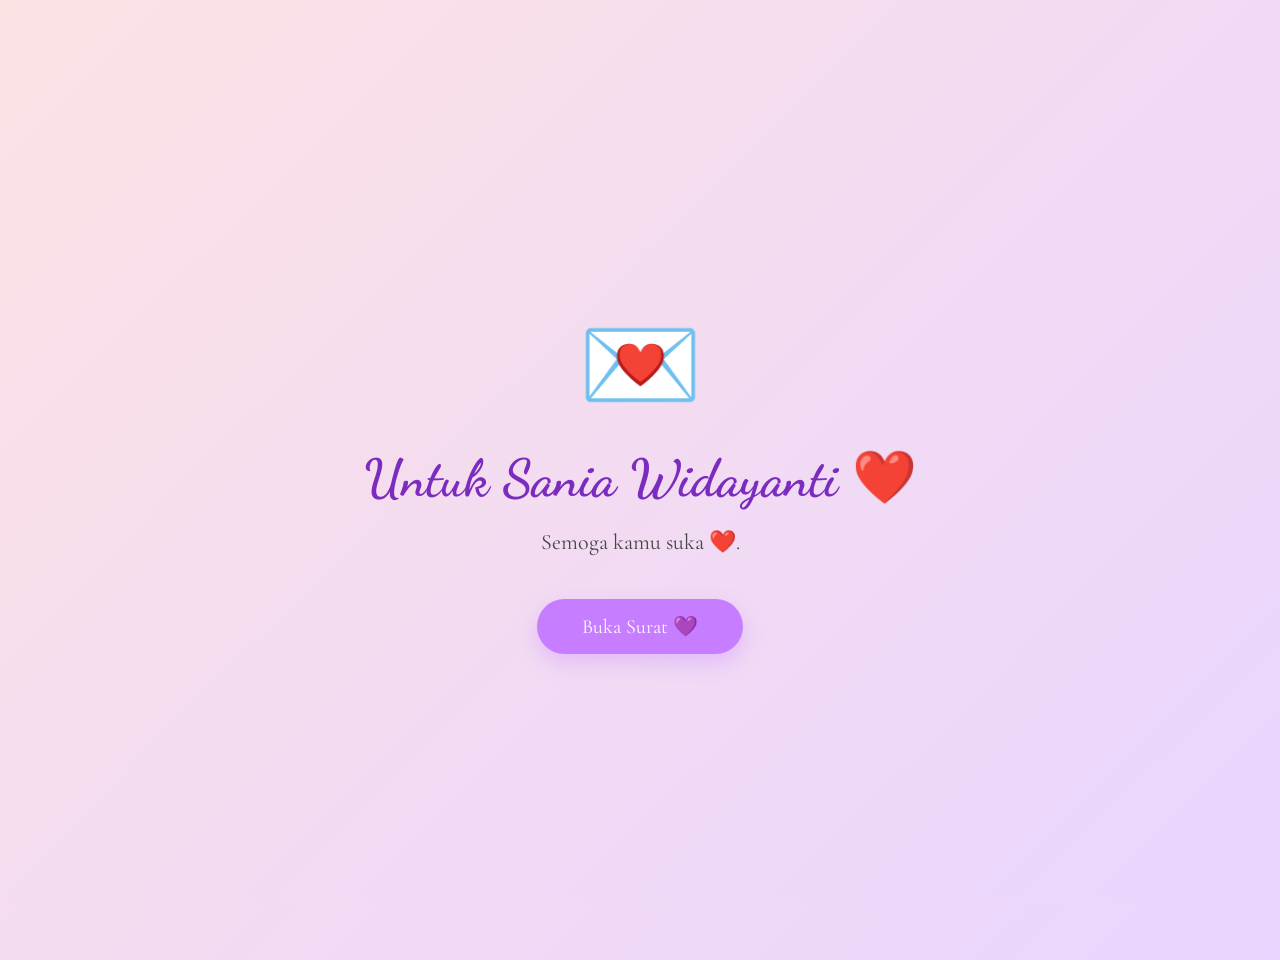
<file: index.html>
<!DOCTYPE html>
<html lang="id">

<head>

<meta charset="UTF-8">

<meta
    name="viewport"
    content="width=device-width, initial-scale=1.0"
>

<title>Made for Sania ❤️</title>

<link rel="stylesheet" href="style.css">
<link rel="stylesheet" href="letter.css">
<link rel="stylesheet" href="gallery.css">
<link rel="stylesheet" href="unified.css">
<link rel="stylesheet" href="flower.css">
<link rel="stylesheet" href="heart.css">

<link rel="preconnect" href="https://fonts.googleapis.com">

<link
    href="https://fonts.googleapis.com/css2?family=Dancing+Script:wght@700&family=Cormorant+Garamond:wght@400;600&display=swap"
    rel="stylesheet"
>

</head>

<body>

<div class="background"></div>

<div id="flowers"></div>

<div id="hearts"></div>


<!-- =================================
     INDEX / OPENING
     Tidak ada audio di sini.
================================= -->

<section
    id="openingSection"
    class="page-section active-section"
>

    <div class="opening-container">

        <div class="opening-envelope">
            💌
        </div>

        <h1>
            Untuk Sania Widayanti ❤️
        </h1>

        <p>
            Semoga kamu suka ❤️.
        </p>

        <button id="openBtn">
            Buka Surat 💜
        </button>

    </div>

</section>


<!-- =================================
     LETTER
================================= -->

<section
    id="letterSection"
    class="page-section hidden-section"
>

    <div class="paper">

        <h1>
            Untuk Sania Widayanti ❤️
        </h1>

        <div id="letterContent"></div>

        <div
            id="letterEnding"
            class="letter-ending"
        >

            <h2>
                Happy Birthday Sayangg ❤️
            </h2>

            <div class="bottom">

                <button id="nextBtn">
                    Next 📸
                </button>

            </div>

        </div>

    </div>

</section>


<!-- =================================
     GALLERY + ENDING
================================= -->

<section
    id="gallerySection"
    class="page-section hidden-section"
>

    <div class="gallery-unified">

        <h1>
            Happy Birthday Sayangg ❤️
        </h1>

        <div class="slider">

            <div class="gallery-track">

                <img src="assets/photos/1.jpg" alt="Kenangan 1">
                <img src="assets/photos/2.jpg" alt="Kenangan 2">
                <img src="assets/photos/3.jpg" alt="Kenangan 3">
                <img src="assets/photos/4.jpg" alt="Kenangan 4">
                <img src="assets/photos/5.jpg" alt="Kenangan 5">

                <!-- DUPLIKAT UNTUK LOOP -->

                <img src="assets/photos/1.jpg" alt="Kenangan 1">
                <img src="assets/photos/2.jpg" alt="Kenangan 2">
                <img src="assets/photos/3.jpg" alt="Kenangan 3">
                <img src="assets/photos/4.jpg" alt="Kenangan 4">
                <img src="assets/photos/5.jpg" alt="Kenangan 5">

            </div>

        </div>


        <div class="unified-ending">

            <p>
                Jujur mikirnya hampir 3 jam, aku udah ga tau mau ngetik apalagi.
            </p>

            <p>
                Intinya mah Selamat Ulang Tahun ya Ayanggg akuuu 😘😘
            </p>

            <p>
                Semoga yang ayangg semoga kan bisa cepat tersemoga kan, dan semoga yang disemoga kan bisa tersemogakan ya ayanggg 🥰🥰
            </p>

            <p class="love">
                Love,<br>
                Piar ❤️
            </p>

            <button
                id="backBtn"
                class="unified-btn"
            >
                💌 Baca Lagi
            </button>

        </div>

    </div>

</section>


<script src="config.js"></script>
<script src="flower.js"></script>
<script src="heart.js"></script>
<script src="letter.js"></script>

</body>

</html>
</file>
<file: style.css>
*{
    margin:0;
    padding:0;
    box-sizing:border-box;
}

body{
    font-family:'Cormorant Garamond',serif;
    background:linear-gradient(135deg,#f8d7da,#e9d5ff);
    overflow:hidden;
    height:100vh;
}

.background{
    position:fixed;
    inset:0;
    background:
    radial-gradient(circle at 20% 20%,rgba(255,255,255,.5),transparent 30%),
    radial-gradient(circle at 80% 70%,rgba(255,255,255,.35),transparent 30%);
    animation:bgMove 10s ease-in-out infinite alternate;
}

.container{
    position:relative;
    z-index:2;
    height:100vh;
    display:flex;
    flex-direction:column;
    justify-content:center;
    align-items:center;
    text-align:center;
    padding:20px;
}

.envelope{
    font-size:100px;
    animation:float 3s ease-in-out infinite;
    cursor:pointer;
}

h1{
    margin-top:20px;
    font-size:52px;
    font-family:'Dancing Script',cursive;
    color:#7b2cbf;
}

p{
    margin-top:15px;
    font-size:22px;
    color:#444;
    max-width:500px;
}

button{
    margin-top:40px;
    padding:15px 45px;
    border:none;
    border-radius:50px;
    background:#c77dff;
    color:white;
    font-size:20px;
    cursor:pointer;
    transition:.3s;
}

button:hover{
    transform:scale(1.08);
    background:#9d4edd;
}

@keyframes float{
    0%{transform:translateY(0);}
    50%{transform:translateY(-15px);}
    100%{transform:translateY(0);}
}

@keyframes bgMove{
    from{transform:scale(1);}
    to{transform:scale(1.08);}
}
</file>
<file: letter.css>
/* =========================================
   LETTER + GALLERY UNIFIED
========================================= */

* {
    box-sizing: border-box;
}

html,
body {
    margin: 0;
    padding: 0;
    width: 100%;
    min-height: 100%;
    overflow-x: hidden;
}

body {
    font-family: "Cormorant Garamond", serif;

    background:
        linear-gradient(
            135deg,
            #fde2e4,
            #e9d5ff
        );

    color: #444;
}


/* =========================================
   BACKGROUND
========================================= */

.background {
    position: fixed;
    inset: 0;

    pointer-events: none;

    background:
        radial-gradient(
            circle at 20% 20%,
            rgba(255,255,255,.5),
            transparent 30%
        ),
        radial-gradient(
            circle at 80% 70%,
            rgba(255,255,255,.35),
            transparent 30%
        );

    z-index: 0;
}


/* =========================================
   SECTION
========================================= */

.page-section {
    width: 100%;
    min-height: 100vh;

    padding: 30px 15px;

    position: relative;
    z-index: 3;
}


/* =========================================
   HIDDEN / ACTIVE
========================================= */

.hidden-section {
    display: none !important;
}

.active-section {
    display: flex;

    justify-content: center;
    align-items: flex-start;

    animation:
        sectionFade .8s ease;
}


@keyframes sectionFade {

    from {
        opacity: 0;
        transform: translateY(20px);
    }

    to {
        opacity: 1;
        transform: translateY(0);
    }

}


/* =========================================
   PAPER
========================================= */

.paper {

    width: 92%;

    max-width: 850px;

    /*
       Paper panjang.
       Tidak dibatasi tinggi pendek.
    */

    min-height: 1400px;

    margin: 20px auto 50px;

    padding: 65px 70px;

    background:
        rgba(255,253,248,.98);

    border:
        2px dashed #d6c49b;

    border-radius: 18px;

    box-shadow:
        0 15px 40px
        rgba(0,0,0,.15);

    position: relative;

    display: flex;

    flex-direction: column;

}


/* =========================================
   PAPER DECORATION
========================================= */

.paper::before {

    content: "";

    position: absolute;

    inset: 18px;

    border:
        1px solid
        rgba(214,196,155,.35);

    border-radius: 12px;

    pointer-events: none;

}


/* =========================================
   TITLE
========================================= */

.paper > h1 {

    margin:
        0 0 50px;

    text-align: center;

    font-family:
        "Dancing Script",
        cursive;

    font-size: 54px;

    line-height: 1.2;

    color: #7b2cbf;

    position: relative;

    z-index: 1;

}


/* =========================================
   LETTER CONTENT
========================================= */

#letterContent {

    /*
       Area surat dibuat panjang.
       Teks akan ditulis di dalamnya.
    */

    width: 100%;

    min-height: 1050px;

    text-align: left;

    white-space: pre-wrap;

    word-break: break-word;

    overflow-wrap: break-word;

    font-size: 25px;

    line-height: 2;

    color: #444;

    letter-spacing:
        0.02em;

    position: relative;

    z-index: 1;

}


/* =========================================
   GARIS KERTAS
========================================= */

#letterContent {

    background-image:
        repeating-linear-gradient(
            to bottom,
            transparent 0,
            transparent 47px,
            rgba(170,150,130,.12) 48px
        );

}


/* =========================================
   LETTER ENDING
========================================= */

.letter-ending {

    display: none;

    margin-top: 45px;

    padding-top: 25px;

    text-align: center;

    opacity: 0;

    position: relative;

    z-index: 2;

}


.letter-ending.show {

    display: block;

    animation:
        endingAppear
        1s ease forwards;

}


@keyframes endingAppear {

    from {
        opacity: 0;
        transform:
            translateY(25px);
    }

    to {
        opacity: 1;
        transform:
            translateY(0);
    }

}


/* =========================================
   HAPPY BIRTHDAY
========================================= */

.letter-ending h2 {

    margin:
        0 0 25px;

    font-family:
        "Dancing Script",
        cursive;

    font-size: 48px;

    line-height: 1.3;

    color: #9d4edd;

}


/* =========================================
   BUTTON
========================================= */

.bottom {

    text-align: center;

    margin-top: 25px;

}


button {

    border: none;

    border-radius: 50px;

    padding:
        15px 38px;

    background:
        linear-gradient(
            135deg,
            #c77dff,
            #9d4edd
        );

    color: white;

    font-family:
        "Cormorant Garamond",
        serif;

    font-size: 19px;

    cursor: pointer;

    box-shadow:
        0 10px 25px
        rgba(157,78,221,.3);

    transition:
        .3s;

}


button:hover {

    transform:
        translateY(-3px)
        scale(1.04);

}


button:active {

    transform:
        scale(.96);

}


/* =========================================
   GALLERY
========================================= */

.gallery-unified {

    width: 100%;

    max-width: 900px;

    margin: auto;

    text-align: center;

}


.gallery-unified > h1 {

    margin:
        0 0 30px;

    font-family:
        "Dancing Script",
        cursive;

    font-size: 52px;

    color: #7b2cbf;

}


/* =========================================
   SLIDER
========================================= */

.slider {

    width: 100%;

    overflow: hidden;

    margin:
        20px 0 40px;

}


.gallery-track {

    display: flex;

    align-items: center;

    gap: 12px;

    width: max-content;

    animation:
        unifiedSlide
        28s linear infinite;

}


.gallery-track img {

    width: 120px;

    height: 165px;

    object-fit: cover;

    flex-shrink: 0;

    border-radius: 18px;

    box-shadow:
        0 10px 20px
        rgba(0,0,0,.15);

}


/* =========================================
   LOOP
========================================= */

@keyframes unifiedSlide {

    from {
        transform:
            translateX(0);
    }

    to {
        transform:
            translateX(-50%);
    }

}


/* =========================================
   ENDING
========================================= */

.unified-ending {

    max-width: 700px;

    margin:
        0 auto;

    text-align: center;

    color: #555;

    font-size: 22px;

    line-height: 2;

}


.unified-ending p {

    margin:
        0 0 25px;

}


.unified-ending .love {

    margin-top: 35px;

    font-family:
        "Dancing Script",
        cursive;

    font-size: 40px;

    color: #9d4edd;

}


.unified-btn {

    margin-top: 20px;

}


/* =========================================
   TABLET
========================================= */

@media (max-width: 768px) {

    .page-section {

        padding:
            15px 8px;

    }


    .paper {

        width: 96%;

        min-height: 1250px;

        margin:
            10px auto 35px;

        padding:
            45px 28px;

        border-radius:
            15px;

    }


    .paper::before {

        inset:
            12px;

    }


    .paper > h1 {

        font-size:
            40px;

        margin-bottom:
            40px;

    }


    #letterContent {

        min-height:
            900px;

        font-size:
            20px;

        line-height:
            1.9;

        background-image:
            repeating-linear-gradient(
                to bottom,
                transparent 0,
                transparent 37px,
                rgba(170,150,130,.12) 38px
            );

    }


    .letter-ending h2 {

        font-size:
            36px;

    }


    .gallery-unified > h1 {

        font-size:
            42px;

    }


    .gallery-track img {

        width:
            95px;

        height:
            130px;

    }


    .unified-ending {

        font-size:
            18px;

        line-height:
            1.8;

    }


    .unified-ending .love {

        font-size:
            34px;

    }

}


/* =========================================
   SMALL PHONE
========================================= */

@media (max-width: 480px) {

    .page-section {

        padding:
            10px 5px;

    }


    .paper {

        width:
            98%;

        min-height:
            1150px;

        margin:
            5px auto 25px;

        padding:
            38px 22px;

        border-radius:
            13px;

    }


    .paper::before {

        inset:
            9px;

    }


    .paper > h1 {

        font-size:
            34px;

        margin-bottom:
            35px;

    }


    #letterContent {

        min-height:
            820px;

        font-size:
            18px;

        line-height:
            1.85;

        background-image:
            repeating-linear-gradient(
                to bottom,
                transparent 0,
                transparent 33px,
                rgba(170,150,130,.11) 34px
            );

    }


    .letter-ending h2 {

        font-size:
            31px;

    }


    .gallery-track img {

        width:
            85px;

        height:
            120px;

    }


    .unified-ending {

        font-size:
            17px;

    }


    .unified-ending .love {

        font-size:
            30px;

    }

}
</file>
<file: gallery.css>
body{
    margin:0;
    padding:0;
    background:linear-gradient(135deg,#fde2e4,#e9d5ff);
    font-family:"Cormorant Garamond",serif;
    overflow-x:hidden;
}

.background{
    position:fixed;
    inset:0;
    z-index:-2;
    background:linear-gradient(135deg,#fde2e4,#e9d5ff);
}

.container{
    max-width:900px;
    margin:auto;
    padding:30px 20px;
    text-align:center;
}

h1{
    font-family:"Dancing Script",cursive;
    font-size:58px;
    color:#7b2cbf;
    margin-bottom:30px;
}

/* ===========================
   GALLERY
=========================== */

.slider{
    width:100%;
    overflow:hidden;
    margin:20px auto 40px;
}

.gallery-track{
    display:flex;
    align-items:center;
    gap:12px;
    width:max-content;
    animation:slide 25s linear infinite;
}

.gallery-track img{
    width:140px;
    height:190px;
    object-fit:cover;
    border-radius:18px;
    flex-shrink:0;
    box-shadow:0 10px 20px rgba(0,0,0,.15);
    transition:.3s;
}

.gallery-track img:hover{
    transform:scale(1.08);
}

@keyframes slide{

    0%{
        transform:translateX(0);
    }

    100%{
        transform:translateX(-50%);
    }

}

/* ===========================
   ENDING
=========================== */

.ending{
    margin-top:35px;
    color:#555;
    line-height:2;
    font-size:22px;
}

.ending p{
    margin-bottom:30px;
}

.love{
    margin-top:45px;
    font-size:42px;
    color:#9d4edd;
    font-family:"Dancing Script",cursive;
}

/* ===========================
   BUTTON
=========================== */

button{
    margin-top:35px;
    border:none;
    background:#c77dff;
    color:#fff;
    padding:16px 40px;
    border-radius:40px;
    font-size:18px;
    cursor:pointer;
    transition:.3s;
    box-shadow:0 8px 20px rgba(199,125,255,.35);
}

button:hover{
    background:#9d4edd;
    transform:scale(1.05);
}

/* ===========================
   TABLET
=========================== */

@media (max-width:768px){

.container{
    padding:20px 15px;
}

h1{
    font-size:44px;
}

.slider{
    margin:15px 0 30px;
}

.gallery-track{
    gap:8px;
}

.gallery-track img{
    width:95px;
    height:130px;
}

.ending{
    font-size:18px;
    line-height:1.8;
}

.love{
    font-size:34px;
}

button{
    width:90%;
    max-width:280px;
}

}

/* ===========================
   PHONE
=========================== */

@media (max-width:480px){

h1{
    font-size:38px;
}

.gallery-track img{
    width:85px;
    height:120px;
}

.ending{
    font-size:17px;
}

.love{
    font-size:30px;
}

}
</file>
<file: unified.css>
/* =========================================
   ONE-PAGE EXPERIENCE
   INDEX -> LETTER -> GALLERY + ENDING
========================================= */

html,
body {
    width: 100%;
    min-height: 100%;
    margin: 0;
    padding: 0;
}

body {
    height: auto;
    min-height: 100vh;

    overflow-x: hidden;
    overflow-y: auto;
}


/* =========================================
   PAGE SECTIONS
========================================= */

.page-section {
    position: relative;
    z-index: 3;

    width: 100%;
    min-height: 100vh;
}

.hidden-section {
    display: none !important;
}

.active-section {
    display: flex;
}


/* =========================================
   INDEX / OPENING
========================================= */

#openingSection {
    width: 100%;
    min-height: 100vh;

    display: flex;

    justify-content: center;
    align-items: center;
}


.opening-container {
    position: relative;
    z-index: 3;

    width: 100%;
    min-height: 100vh;

    display: flex;
    flex-direction: column;

    justify-content: center;
    align-items: center;

    text-align: center;

    padding: 20px;
}


.opening-envelope {
    font-size: 100px;

    animation:
        floatEnvelope
        3s ease-in-out infinite;

    cursor: pointer;
}


.opening-container h1 {

    margin:
        20px 0 0;

    font-family:
        "Dancing Script",
        cursive;

    font-size:
        52px;

    line-height:
        1.2;

    color:
        #7b2cbf;
}


.opening-container p {

    margin:
        15px auto 0;

    max-width:
        500px;

    font-family:
        "Cormorant Garamond",
        serif;

    font-size:
        22px;

    line-height:
        1.5;

    color:
        #444;
}


.opening-container #openBtn {

    margin-top:
        40px;

    padding:
        15px 45px;

    border:
        none;

    border-radius:
        50px;

    background:
        #c77dff;

    color:
        white;

    font-family:
        "Cormorant Garamond",
        serif;

    font-size:
        20px;

    cursor:
        pointer;

    transition:
        .3s;
}


.opening-container #openBtn:hover {

    transform:
        scale(1.08);

    background:
        #9d4edd;
}


@keyframes floatEnvelope {

    0% {
        transform:
            translateY(0);
    }

    50% {
        transform:
            translateY(-15px);
    }

    100% {
        transform:
            translateY(0);
    }

}


/* =========================================
   LETTER SECTION
========================================= */

#letterSection {

    width:
        100%;

    min-height:
        100vh;

    align-items:
        flex-start;
}


#letterSection .paper {

    flex-shrink:
        0;
}


/* =========================================
   GALLERY SECTION
   DESKTOP
========================================= */

#gallerySection {

    display:
        flex;

    justify-content:
        center;

    align-items:
        flex-start;

    width:
        100%;

    min-height:
        100vh;

    padding:
        0;
}


#gallerySection .gallery-unified {

    width:
        100%;

    max-width:
        900px;

    margin:
        0 auto;

    padding:
        55px 20px 70px;

    display:
        flex;

    flex-direction:
        column;

    align-items:
        center;

    text-align:
        center;
}


/* =========================================
   GALLERY TITLE
========================================= */

#gallerySection .gallery-unified > h1 {

    width:
        100%;

    margin:
        0 0 30px;

    font-family:
        "Dancing Script",
        cursive;

    font-size:
        52px;

    line-height:
        1.2;

    color:
        #7b2cbf;

    text-align:
        center;
}


/* =========================================
   SLIDER
========================================= */

#gallerySection .slider {

    width:
        100%;

    margin:
        0 auto 45px;

    overflow:
        hidden;

    text-align:
        center;
}


#gallerySection .gallery-track {

    align-items:
        center;
}


/* =========================================
   ENDING DESKTOP
========================================= */

#gallerySection .unified-ending {

    width:
        100%;

    max-width:
        700px;

    margin:
        0 auto;

    padding:
        0;

    display:
        flex;

    flex-direction:
        column;

    align-items:
        center;

    justify-content:
        flex-start;

    text-align:
        center;

    color:
        #555;

    font-size:
        22px;

    line-height:
        2;
}


#gallerySection .unified-ending p {

    width:
        100%;

    max-width:
        700px;

    margin:
        0 auto 25px;

    padding:
        0;

    text-align:
        center;
}


/* =========================================
   LOVE
========================================= */

#gallerySection .unified-ending .love {

    width:
        100%;

    margin:
        35px auto 0;

    text-align:
        center;
}


/* =========================================
   BACA LAGI
========================================= */

#gallerySection .unified-ending .unified-btn {

    display:
        block;

    width:
        auto;

    min-width:
        150px;

    margin:
        20px auto 0;

    align-self:
        center;
}


/* =========================================
   MOBILE
   GAYA SEPERTI MADE FOR SANIA
========================================= */

@media (max-width: 768px) {

    #gallerySection {

        width:
            100%;

        min-height:
            100vh;

        padding:
            0;
    }


    #gallerySection .gallery-unified {

        width:
            100%;

        max-width:
            900px;

        margin:
            auto;

        padding:
            40px 20px 60px;

        display:
            block;

        text-align:
            center;
    }


    /* -----------------------------------------
       JUDUL
    ----------------------------------------- */

    #gallerySection .gallery-unified > h1 {

        width:
            auto;

        margin:
            0 0 30px;

        font-size:
            42px;

        line-height:
            1.2;

        text-align:
            center;
    }


    /* -----------------------------------------
       GALLERY
    ----------------------------------------- */

    #gallerySection .slider {

        width:
            100%;

        margin:
            20px 0 40px;

        overflow:
            hidden;

        text-align:
            center;
    }


    #gallerySection .gallery-track {

        display:
            flex;

        align-items:
            center;

        gap:
            12px;

        width:
            max-content;
    }


    #gallerySection .gallery-track img {

        width:
            95px;

        height:
            130px;

        flex-shrink:
            0;

        object-fit:
            cover;

        border-radius:
            18px;
    }


    /* -----------------------------------------
       ENDING
    ----------------------------------------- */

    #gallerySection .unified-ending {

        width:
            auto;

        max-width:
            700px;

        margin:
            0 auto;

        padding:
            0;

        display:
            block;

        font-size:
            18px;

        line-height:
            1.8;

        text-align:
            center;
    }


    #gallerySection .unified-ending p {

        width:
            auto;

        max-width:
            none;

        margin:
            0 0 25px;

        padding:
            0;

        text-align:
            center;
    }


    /* -----------------------------------------
       LOVE
    ----------------------------------------- */

    #gallerySection .unified-ending .love {

        width:
            auto;

        margin:
            35px auto 0;

        font-size:
            34px;

        text-align:
            center;
    }


    /* -----------------------------------------
       BUTTON
    ----------------------------------------- */

    #gallerySection .unified-ending .unified-btn {

        display:
            inline-block;

        width:
            auto;

        min-width:
            0;

        margin:
            20px 0 0;

        align-self:
            auto;
    }

}


/* =========================================
   SMALL PHONE
========================================= */

@media (max-width: 480px) {

    #gallerySection .gallery-unified {

        width:
            100%;

        padding:
            25px 10px 45px;
    }


    /* -----------------------------------------
       JUDUL
    ----------------------------------------- */

    #gallerySection .gallery-unified > h1 {

        font-size:
            42px;

        line-height:
            1.2;

        margin:
            0 0 30px;
    }


    /* -----------------------------------------
       FOTO
    ----------------------------------------- */

    #gallerySection .gallery-track img {

        width:
            85px;

        height:
            120px;
    }


    /* -----------------------------------------
       ENDING
    ----------------------------------------- */

    #gallerySection .unified-ending {

        width:
            auto;

        max-width:
            100%;

        font-size:
            17px;

        line-height:
            1.8;

        text-align:
            center;
    }


    #gallerySection .unified-ending p {

        width:
            auto;

        max-width:
            100%;

        margin:
            0 0 25px;

        text-align:
            center;
    }


    /* -----------------------------------------
       LOVE
    ----------------------------------------- */

    #gallerySection .unified-ending .love {

        font-size:
            30px;

        margin:
            35px auto 0;

        text-align:
            center;
    }


    /* -----------------------------------------
       BACA LAGI
    ----------------------------------------- */

    #gallerySection .unified-ending .unified-btn {

        display:
            inline-block;

        min-width:
            0;

        margin:
            20px 0 0;
    }

}
</file>
<file: flower.css>
#flowers{
    position:fixed;
    inset:0;
    pointer-events:none;
    overflow:hidden;
    z-index:-1;
}

.flower{
    position:absolute;
    top:-50px;
    animation:fall linear infinite;
    opacity:.8;
}

@keyframes fall{

0%{
    transform:translateY(-10vh) rotate(0deg);
}

100%{
    transform:translateY(120vh) rotate(360deg);
}

}
</file>
<file: heart.css>
#hearts{

    position:fixed;
    inset:0;

    width:100%;
    height:100%;

    overflow:hidden;
    pointer-events:none;

    z-index:2;

}

.heart{

    position:absolute;

    bottom:-80px;

    animation:fly linear infinite;

    opacity:.9;

}

@keyframes fly{

    0%{

        transform:
        translateY(0)
        rotate(0deg);

        opacity:0;

    }

    10%{

        opacity:1;

    }

    100%{

        transform:
        translateY(-120vh)
        rotate(360deg);

        opacity:0;

    }

}
</file>
